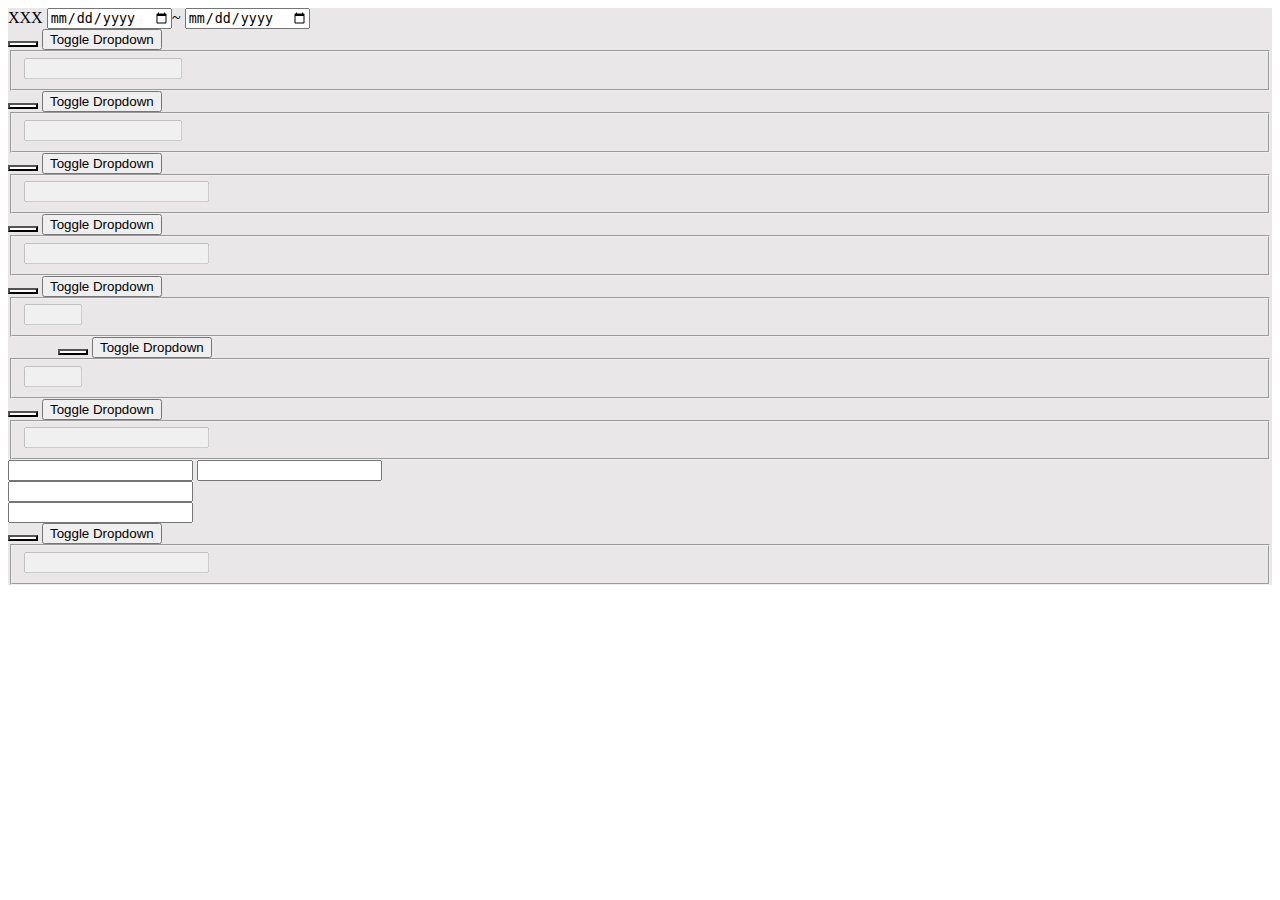
<file: Boostrapform/index.html>
<!DOCTYPE html>
<html lang="en">

<head>
    <meta charset="UTF-8">
    <meta http-equiv="X-UA-Compatible" content="IE=edge">
    <meta name="viewport" content="width=device-width, initial-scale=1.0">
    <link rel="stylesheet" href="https://cdn.jsdelivr.net/npm/bootstrap@4.5.3/dist/css/bootstrap.min.css" integrity="sha384-TX8t27EcRE3e/ihU7zmQxVncDAy5uIKz4rEkgIXeMed4M0jlfIDPvg6uqKI2xXr2" crossorigin="anonymous">
    <link rel="stylesheet" href="./css/main.css">
    <title>Search form</title>
</head>

<body>
    <div class="container">
        <div class="row">
            <div class="col-sm">
                <div class="input-group mb-3">
                  <label for="staticEmail" class="col-sm-2 col-form-label">XXX</label>
                  <input type="date" class="form-control" placeholder="Username" aria-label="Username" aria-describedby="basic-addon1">~ <input type="date" class="form-control" placeholder="Username" aria-label="Username" aria-describedby="basic-addon1">
                </div>
                <div class="input-group mb-3">
                    <div class="input-group-prepend">
                        <button type="button" class="drop-label"></button>
                        <button type="button" class="btn btn-outline-secondary dropdown-toggle dropdown-toggle-split" data-toggle="dropdown" aria-haspopup="true" aria-expanded="false">
                        <span class="sr-only">Toggle Dropdown</span>
                      </button>
                        <div class="dropdown-menu">
                          
                        </div>
                    </div>
                    <fieldset disabled>
                        <input type="text" class="form-control" id="short" aria-label="Text input with segmented dropdown button">
                    </fieldset>
                </div>
                <div class="input-group mb-3">
                    <div class="input-group-prepend">
                        <button type="button" class="drop-label"></button>
                        <button type="button" class="btn btn-outline-secondary dropdown-toggle dropdown-toggle-split"  data-toggle="dropdown" aria-haspopup="true" aria-expanded="false">
                        <span class="sr-only">Toggle Dropdown</span>
                      </button>
                        <div class="dropdown-menu">
                          
                        </div>
                    </div>
                    <fieldset disabled>
                        <input type="text" class="form-control" id="short" aria-label="Text input with segmented dropdown button">
                    </fieldset>

                </div>
                <div class="input-group mb-3">
                    <div class="input-group-prepend">
                        <button type="button" class="drop-label"></button>
                        <button type="button" class="btn btn-outline-secondary dropdown-toggle dropdown-toggle-split" data-toggle="dropdown" aria-haspopup="true" aria-expanded="false">
                        <span class="sr-only">Toggle Dropdown</span>
                      </button>
                        <div class="dropdown-menu">
                          
                        </div>
                    </div>
                    <fieldset disabled>
                        <input type="text" class="form-control" aria-label="Text input with segmented dropdown button">
                    </fieldset>
                </div>

            </div>
            <div class="col-sm">
                <div class="input-group mb-3">
                    <div class="input-group-prepend">
                        <button type="button" class="drop-label"></button>
                        <button type="button" class="btn btn-outline-secondary dropdown-toggle dropdown-toggle-split" data-toggle="dropdown" aria-haspopup="true" aria-expanded="false">
                        <span class="sr-only">Toggle Dropdown</span>
                      </button>
                        <div class="dropdown-menu">
                          
                        </div>
                    </div>
                    <fieldset disabled>
                        <input type="text" class="form-control" aria-label="Text input with segmented dropdown button">
                    </fieldset>

                </div>
                <div class="input-group mb-3">
                    <div class="input-group-prepend">
                        <button type="button" class="drop-label"></button>
                        <button type="button" class="btn btn-outline-secondary dropdown-toggle dropdown-toggle-split" data-toggle="dropdown" aria-haspopup="true" aria-expanded="false">
                          
                        <span class="sr-only">Toggle Dropdown</span>
                      </button>
                        <div class="dropdown-menu">
                          
                        </div>
                    </div>
                    <fieldset disabled>
                        <input type="text" class="form-control" id="short2" aria-label="Text input with segmented dropdown button">
                    </fieldset>
                    <div class="input-group-prepend" id="short-div">
                      <button type="button" class="drop-label"></button>
                      <button type="button" class="btn btn-outline-secondary dropdown-toggle dropdown-toggle-split" data-toggle="dropdown" aria-haspopup="true" aria-expanded="false">
                        
                      <span class="sr-only">Toggle Dropdown</span>
                    </button>
                      <div class="dropdown-menu">
                        
                      </div>
                  </div>
                  <fieldset disabled>
                      <input type="text" class="form-control" id="short2"  aria-label="Text input with segmented dropdown button">
                  </fieldset>

                </div>
                <div class="input-group mb-3">
                    <div class="input-group-prepend">
                        <button type="button" class="drop-label"></button>
                        <button type="button" class="btn btn-outline-secondary dropdown-toggle dropdown-toggle-split" data-toggle="dropdown" aria-haspopup="true" aria-expanded="false">
                        <span class="sr-only">Toggle Dropdown</span>
                      </button>
                        <div class="dropdown-menu">
                          
                        </div>
                    </div>
                    <fieldset disabled>
                        <input type="text" class="form-control" aria-label="Text input with segmented dropdown button">
                    </fieldset>

                </div>
                <div class="input-group input-group-sm mb-3">
                    <input type="text" class="form-control" aria-label="Small" aria-describedby="inputGroup-sizing-sm">
                    <input type="text" class="form-control ml-5" aria-label="Small" aria-describedby="inputGroup-sizing-sm">

                </div>

            </div>

            <div class="col-sm">
                <div class="input-group input-group-sm mb-3">

                    <input type="text" class="form-control" aria-label="Small" aria-describedby="inputGroup-sizing-sm">
                </div>
                <div class="input-group input-group-sm mb-3">

                    <input type="text" class="form-control" aria-label="Small" aria-describedby="inputGroup-sizing-sm">
                </div>
                <div class="input-group mb-3">
                    <div class="input-group-prepend">
                        <button type="button" class="drop-label"></button>
                        <button type="button" class="btn btn-outline-secondary dropdown-toggle dropdown-toggle-split" data-toggle="dropdown" aria-haspopup="true" aria-expanded="false">
                        <span class="sr-only">Toggle Dropdown</span>
                      </button>
                        <div class="dropdown-menu">
                          
                        </div>
                    </div>
                    <fieldset disabled>
                        <input type="text" class="form-control" aria-label="Text input with segmented dropdown button">
                    </fieldset>

                </div>
            </div>
        </div>
    </div>


    <script src="https://code.jquery.com/jquery-3.5.1.slim.min.js" integrity="sha384-DfXdz2htPH0lsSSs5nCTpuj/zy4C+OGpamoFVy38MVBnE+IbbVYUew+OrCXaRkfj" crossorigin="anonymous"></script>
    <script src="https://cdn.jsdelivr.net/npm/popper.js@1.16.1/dist/umd/popper.min.js" integrity="sha384-9/reFTGAW83EW2RDu2S0VKaIzap3H66lZH81PoYlFhbGU+6BZp6G7niu735Sk7lN" crossorigin="anonymous"></script>
    <script src="https://cdn.jsdelivr.net/npm/bootstrap@4.5.3/dist/js/bootstrap.min.js" integrity="sha384-w1Q4orYjBQndcko6MimVbzY0tgp4pWB4lZ7lr30WKz0vr/aWKhXdBNmNb5D92v7s" crossorigin="anonymous"></script>
</body>

</html>
</file>
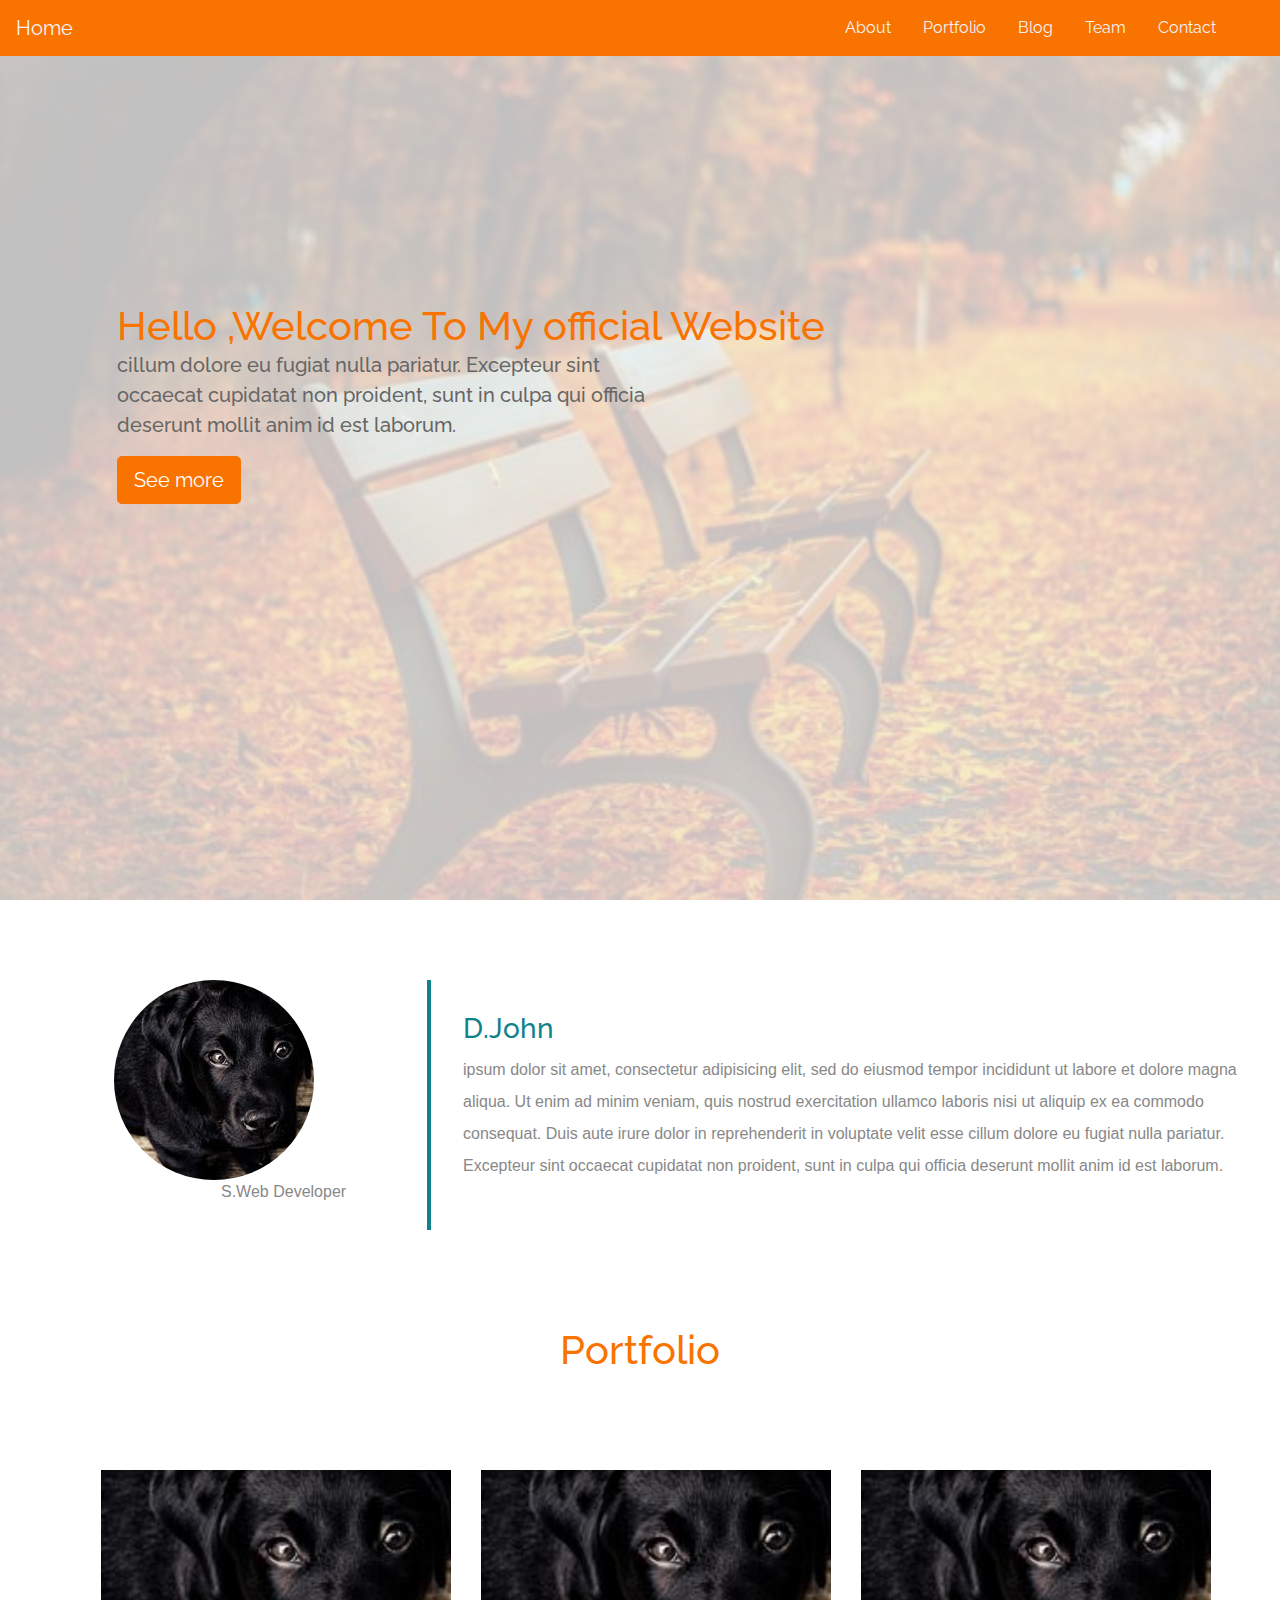
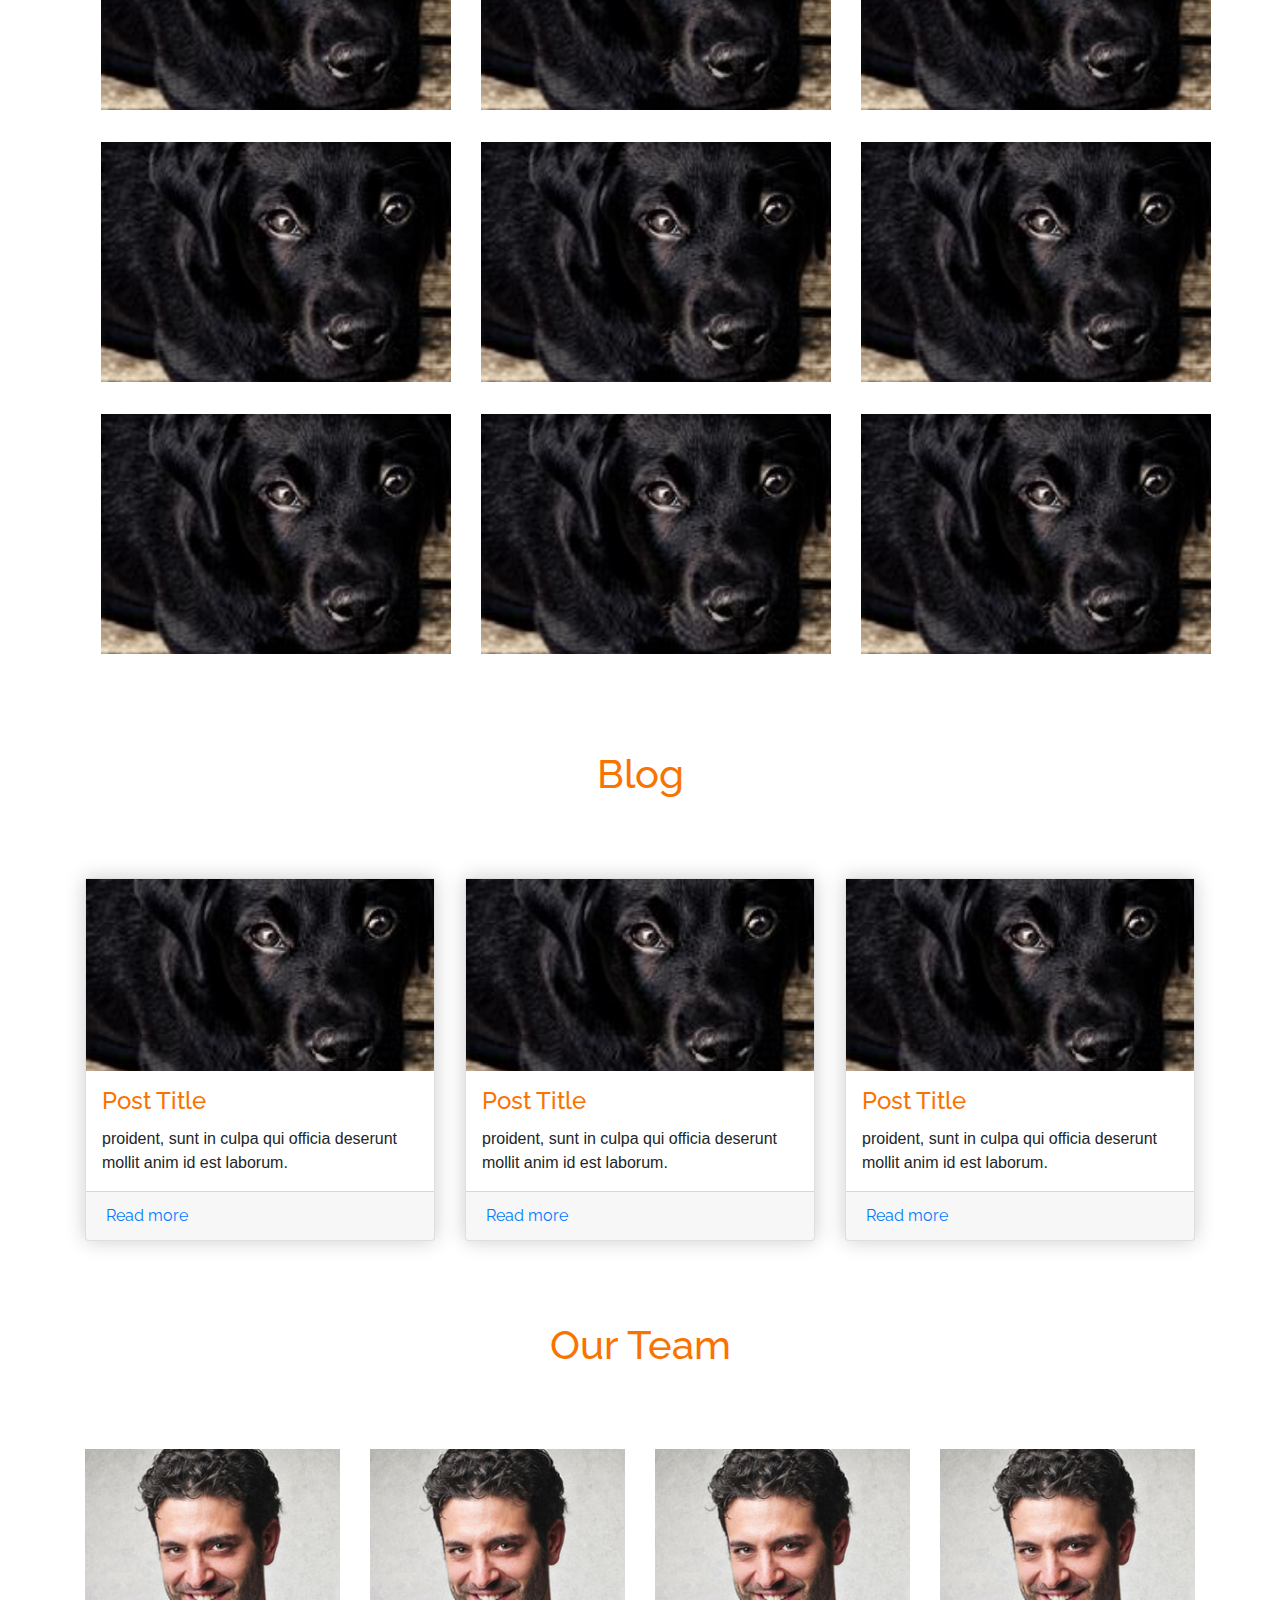
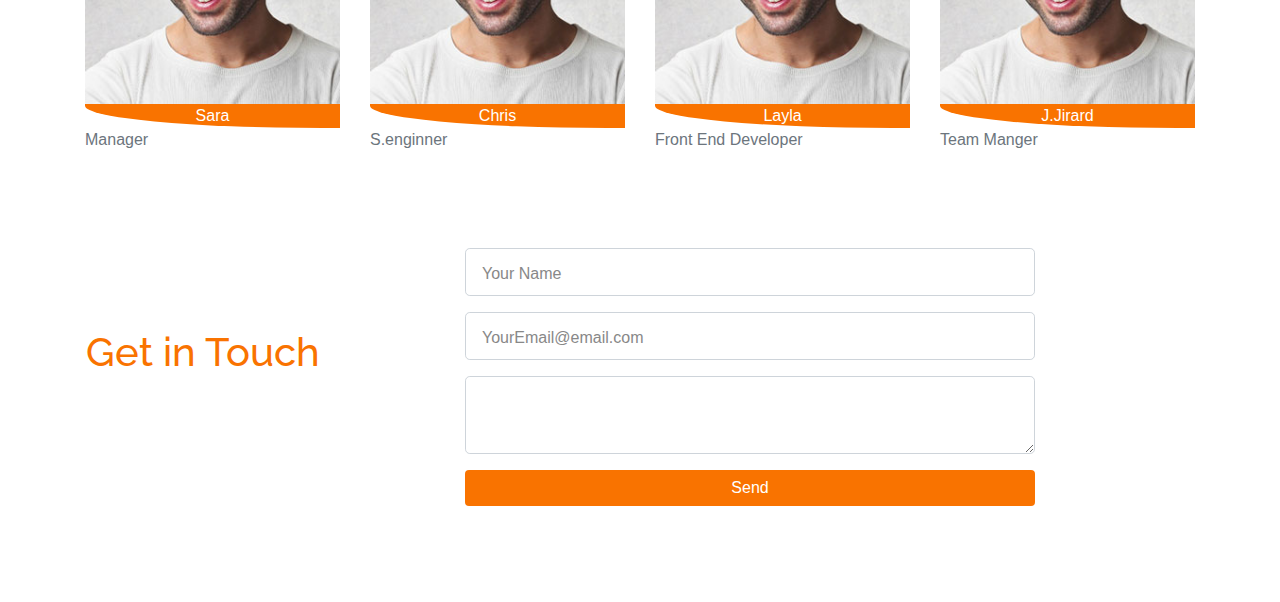
<file: Bootstrap/index.html>
<html>
<head>
    <link rel="stylesheet" href="https://maxcdn.bootstrapcdn.com/bootstrap/4.0.0/css/bootstrap.min.css" integrity="sha384-Gn5384xqQ1aoWXA+058RXPxPg6fy4IWvTNh0E263XmFcJlSAwiGgFAW/dAiS6JXm" crossorigin="anonymous">
    <link rel="stylesheet" type="text/css" href="css/main.css">
</head>
<body>
    <!-- navbar -->  
<nav class="navbar navbar-expand-lg fixed-top ">  
    <a class="navbar-brand" href="#">Home</a>
   <button class="navbar-toggler" type="button" data-toggle="collapse" data-target="#navbarSupportedContent" aria-controls="navbarSupportedContent" aria-expanded="false" aria-label="Toggle navigation">  
    <span class="navbar-toggler-icon"></span>
   </button>
   <div class="collapse navbar-collapse " id="navbarSupportedContent">
    <ul class="navbar-nav mr-4">
	      
        <li class="nav-item">
          <a class="nav-link" data-value="about" href="#">About</a>
        </li>
        <li class="nav-item">
          <a class="nav-link " data-value="portfolio" href="#">Portfolio</a>
        </li>
        <li class="nav-item">
          <a class="nav-link " data-value="blog" href="#">Blog</a>
        </li>
        <li class="nav-item">
          <a class="nav-link " data-value="team" href="#">
          Team</a>
        </li>
        <li class="nav-item">
          <a class="nav-link " data-value="contact" href="#">Contact</a>
        </li>
      </ul>
   </div>
</nav>
<header class="header" >
    <div class="overlay"></div>
    <div class="container">
        <div class="description ">
            <h1>    Hello ,Welcome To My official Website
             <p>    cillum dolore eu fugiat nulla pariatur. Excepteur sint occaecat cupidatat non    proident, sunt in culpa qui officia deserunt mollit anim id est laborum.
         </p>   
          <button class="btn btn-outline-secondary btn-lg">See more</button>   </h1>  
         </div>
   </div>
</header>
<div class="about">
    <div class="row" >
        <div class="col-lg-4 col-md-4 col-sm-12 text-center">
            <img src="images/237-200x300.jpg" class="img-fluid">
            <span class="text-justify">S.Web Developer</span>
           </div>
           <div class="col-lg-8 col-md-8 col-sm-12 desc">
             
            <h3>D.John</h3>
            <p>
               ipsum dolor sit amet, consectetur adipisicing elit, sed do eiusmod
             tempor incididunt ut labore et dolore magna aliqua. Ut enim ad minim veniam,
             quis nostrud exercitation ullamco laboris nisi ut aliquip ex ea commodo
             consequat. Duis aute irure dolor in reprehenderit in voluptate velit esse
             cillum dolore eu fugiat nulla pariatur. Excepteur sint occaecat cupidatat non
             proident, sunt in culpa qui officia deserunt mollit anim id est laborum.
            </p>
           </div>
    </div>
</div>

<!-- portfolio -->
<div class="portfolio">
    <h1 class="text-center">Portfolio</h1>
<div class="container">
 <div class="row">
  <div class="col-lg-4 col-md-4 col-sm-12">
   <img src="images/237-200x300.jpg" class="img-fluid">
  </div>
  <div class="col-lg-4 col-md-4 col-sm-12">
   <img src="images/237-200x300.jpg" class="img-fluid">
  </div>
  <div class="col-lg-4 col-md-4 col-sm-12">
   <img src="images/237-200x300.jpg" class="img-fluid">
  </div>
     
<div class="col-lg-4 col-md-4 col-sm-12">
   <img src="images/237-200x300.jpg" class="img-fluid">
  </div>
  <div class="col-lg-4 col-md-4 col-sm-12">
   <img src="images/237-200x300.jpg" class="img-fluid">
  </div>
  <div class="col-lg-4 col-md-4 col-sm-12">
   <img src="images/237-200x300.jpg" class="img-fluid">
  </div>
     
<div class="col-lg-4 col-md-4 col-sm-12">
   <img src="images/237-200x300.jpg" class="img-fluid">
  </div>
  <div class="col-lg-4 col-md-4 col-sm-12">
   <img src="images/237-200x300.jpg" class="img-fluid">
  </div>
  <div class="col-lg-4 col-md-4 col-sm-12">
   <img src="images/237-200x300.jpg" class="img-fluid">
  </div>
 </div>
</div>
</div>
<!-- Posts section -->
<div class="blog">
    <div class="container">
    <h1 class="text-center">Blog</h1>
     <div class="row">
      <div class="col-md-4 col-lg-4 col-sm-12">
       <div class="card">
        <div class="card-img">
         <img src="images/237-200x300.jpg" class="img-fluid">
        </div>
        
        <div class="card-body">
        <h4 class="card-title">Post Title</h4>
         <p class="card-text">
          
          proident, sunt in culpa qui officia deserunt mollit anim id est laborum.
         </p>
        </div>
        <div class="card-footer">
         <a href="" class="card-link">Read more</a>
        </div>
       </div>
      </div>
      <div class="col-md-4 col-lg-4 col-sm-12">
       <div class="card">
        <div class="card-img">
         <img src="images/237-200x300.jpg" class="img-fluid">
        </div>
        
        <div class="card-body">
           <h4 class="card-title">Post Title</h4>
         <p class="card-text">
          
          proident, sunt in culpa qui officia deserunt mollit anim id est laborum.
         </p>
        </div>
        <div class="card-footer">
         <a href="" class="card-link">Read more</a>
        </div>
       </div>
      </div>
      <div class="col-md-4 col-lg-4 col-sm-12">
       <div class="card">
        <div class="card-img">
         <img src="images/237-200x300.jpg" class="img-fluid">
        </div>
        
        <div class="card-body">
        <h4 class="card-title">Post Title</h4>
         <p class="card-text">
          
          proident, sunt in culpa qui officia deserunt mollit anim id est laborum.
         </p>
        </div>
        <div class="card-footer">
         <a href="" class="card-link">Read more</a>
        </div>
       </div>
      </div>
     </div>
    </div>
   </div>

   <!-- Team section -->
<div class="team">
    <div class="container">
       <h1 class="text-center">Our Team</h1>
     <div class="row">
      <div class="col-lg-3 col-md-3 col-sm-12 item">
       <img src="images/team-3.jpg" class="img-fluid" alt="team">
       <div class="des">
         Sara
        </div>
       <span class="text-muted">Manager</span>
      </div>
      <div class="col-lg-3 col-md-3 col-sm-12 item">
       <img src="images/team-3.jpg" class="img-fluid" alt="team">
       <div class="des">
          Chris
        </div>
       <span class="text-muted">S.enginner</span>
      </div>
      <div class="col-lg-3 col-md-3 col-sm-12 item">
       <img src="images/team-3.jpg" class="img-fluid" alt="team">
       <div class="des">
         Layla 
        </div>
       <span class="text-muted">Front End Developer</span>
      </div>
      <div class="col-lg-3 col-md-3 col-sm-12 item">
       <img src="images/team-3.jpg" class="img-fluid" alt="team">
        <div class="des">
         J.Jirard
        </div>
       <span class="text-muted">Team Manger</span>
      </div>
     </div>
    </div>
   </div>
   <!-- Contact form -->
<div class="contact-form">
    <div class="container">
     <form>
      <div class="row">
       <div class="col-lg-4 col-md-4 col-sm-12">
         <h1>Get in Touch</h1> 
       </div>
       <div class="col-lg-8 col-md-8 col-sm-12 right">
          <div class="form-group">
            <input type="text" class="form-control form-control-lg" placeholder="Your Name" name="">
          </div>
          <div class="form-group">
            <input type="email" class="form-control form-control-lg" placeholder="YourEmail@email.com" name="email">
          </div>
          <div class="form-group">
            <textarea class="form-control form-control-lg">

            </textarea>
          </div>
          <input type="submit" class="btn btn-secondary btn-block" value="Send" name="">
       </div>
      </div>
     </form>
    </div>
   </div>
<!-- <script type="text/javascript" src="js/jquery.min.js"></script> -->
<script type="text/javascript" src='js/main.js'></script>
</body>
</html>
</file>
<file: Boostrapform/css/main.css>
.container{
    background-color: rgb(233, 231, 231);
    width: 100%;

}
.drop-label{
    width: 30px;
    background-color: white;
}
#short{
    width: 150px;
}
#short2{
    width: 50px;
}
#short-div{
    margin-left: 50px;
}
</file>
<file: Bootstrap/css/main.css>
@import url('https://fonts.googleapis.com/css?family=Raleway');
html,h1,h2,h3,h4,h5,h6,a{
    font-family: "Raleway";
   }
.navbar{ background:#F97300;}

.nav-link , .navbar-brand{ color: #f4f4f4; cursor: pointer;}

.nav-link{ margin-right: 1em !important;}

.nav-link:hover{ background: #f4f4f4; color: #f97300; }

.navbar-collapse{ justify-content: flex-end;}

.navbar-toggler{  background:#fff !important;}

.header{
    background-image: url('./../images/553-536x354.jpg');
    background-attachment: fixed;
    background-size: cover;
    background-position: center;
   }
.overlay{
    /* position: absolute; */
    min-height: 100%;
    min-width: 100%;
    left: 0;
    top: 0;
    background: rgba(244, 244, 244, 0.79);
   }
   .description{
    position: absolute;
    top: 30%;
    margin: auto;
    padding: 2em;
    
}
.description h1{
 color:#F97300 ;
}
.description p{
 color:#666;
 font-size: 20px;
 width: 50%;
 line-height: 1.5;
}
.description button{
 border:1px  solid #F97300;
 background:#F97300;
 color:#fff;
}

.about{
    margin: 4em 0;
    padding: 1em;
    position: relative;
   }
   .about h1{
    color:#F97300;
    margin: 2em;
   }
   .about img{
    width: 200px;
    height: 200px;
    border-radius: 50%;
    object-fit: cover;
    
   }
   .about span{
    display: block;
    color: #888;
    position: absolute;
    left: 220px;
   }
   .about .desc{
    padding: 2em;
    border-left:4px solid #10828C;
   }
   .about .desc h3{
    color: #10828C;
   }
   .about .desc p{
    line-height:2;
    color:#888;
   }

/*Portfolio*/
.portfolio{
    margin: 4em 0;
       position: relative; 
   }
   .portfolio h1{
    color:#F97300;
    margin: 2em; 
   }
   .portfolio img{
     height: 15rem;
     width: 100%;
     margin: 1em;
     object-fit: cover;
   }

   .blog{
    margin: 4em 0;
    position: relative; 
   }
   .blog h1{
    color:#F97300;
    margin: 2em; 
   }
   .blog .card{
    box-shadow: 0 0 20px #ccc;
   }
   .blog .card img{
    width: 100%;
    height: 12em;
    object-fit: cover;
   }
   .blog .card-title{
    color:#F97300;
     
   }
   .blog .card-body{
    padding: 1em;
   }

   .team{
    margin: 4em 0;
    position: relative;  
   }
   .team h1{
    color:#F97300;
    margin: 2em; 
   }
   .team .item{
    position: relative;
   }
   .team .des{
    background: #F97300;
    color: #fff;
    text-align: center;
    border-bottom-left-radius: 93%;
    transition:.3s ease-in-out;
    }

    .team .item:hover .des{
        height: 100%;
        background:#f973007d;
        position: absolute;
        width: 89%;
        padding: 5em;
        top: 0;
        border-bottom-left-radius: 0;
       }

       .contact-form{
        margin: 6em 0;
        position: relative;  
       }
       
       .contact-form h1{
        padding:2em 1px;
        color: #F97300; 
       }
       .contact-form .right{
        max-width: 600px;
       }
       .contact-form .right .btn-secondary{
        background:  #F97300;
        color: #fff;
        border:0;
       }
       .contact-form .right .form-control::placeholder{
        color: #888;
        font-size: 16px;
       }
</file>
